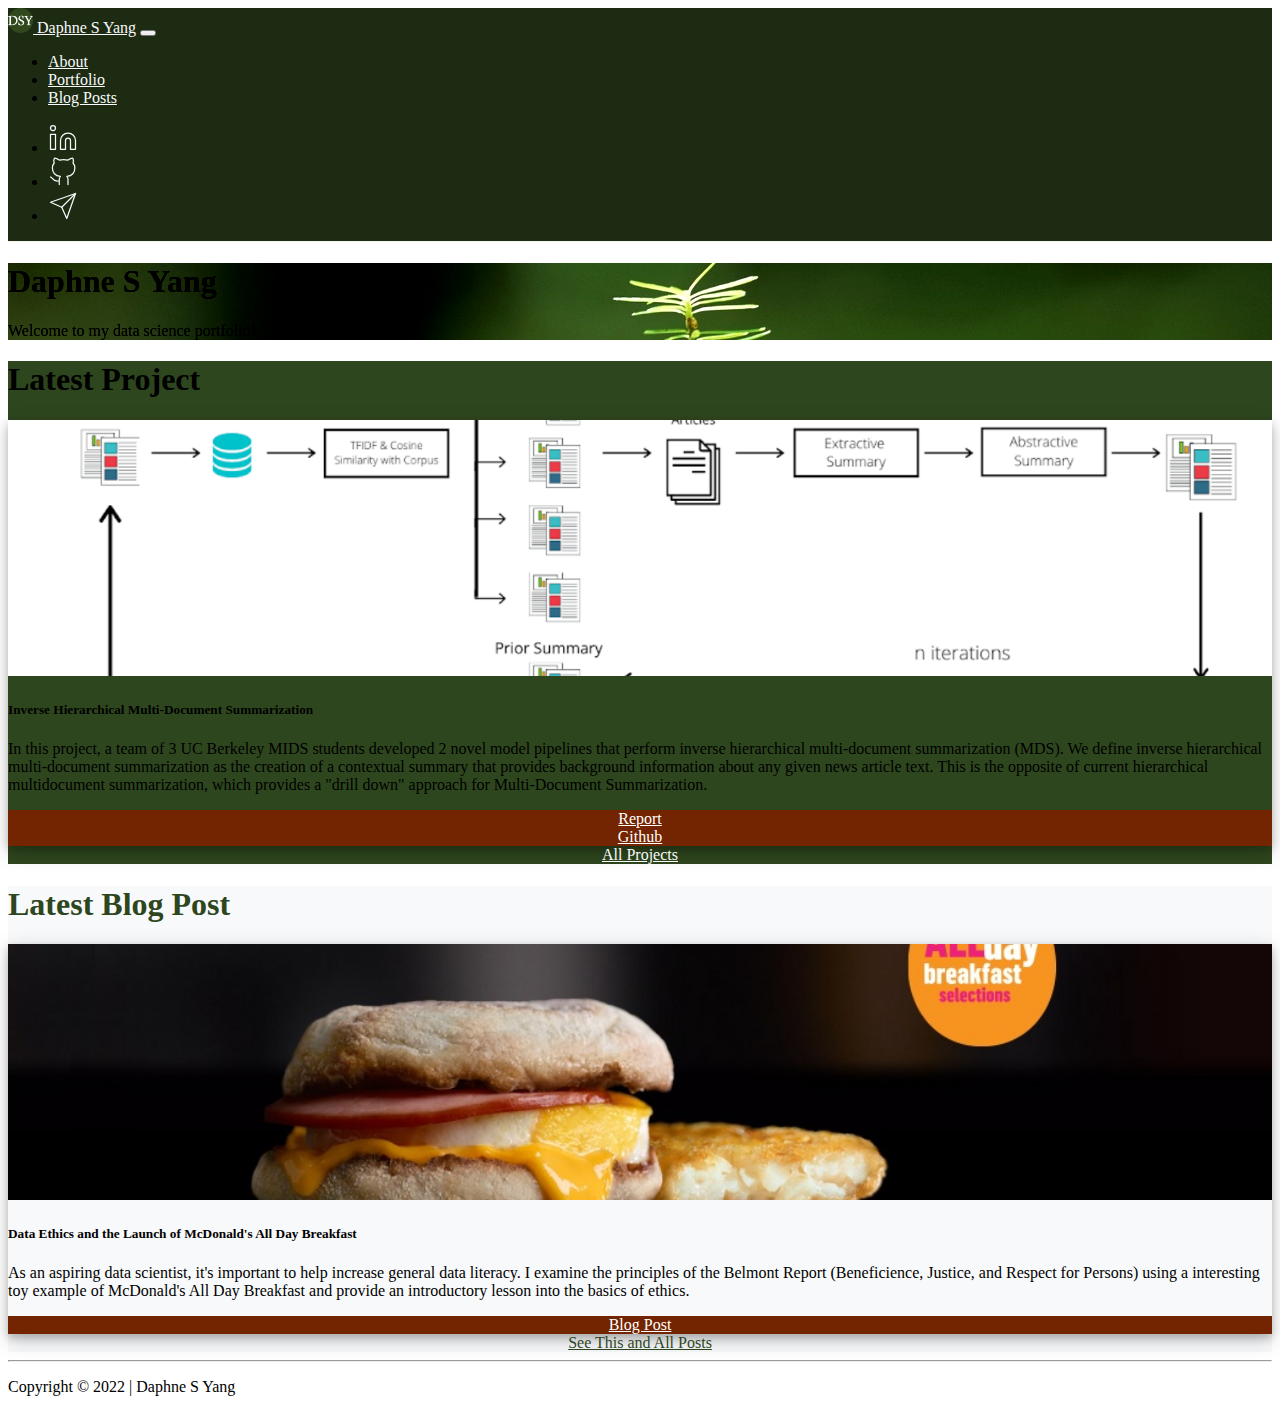
<file: index.html>
<!DOCTYPE html>
<html lang="en">
    <head>
        <!-- Required meta tags -->
        <meta charset="utf-8" />
        <meta name="viewport" content="width=device-width, initial-scale=1" />

        <!-- Bootstrap CSS -->
        <link
            href="https://cdn.jsdelivr.net/npm/bootstrap@5.0.0-beta1/dist/css/bootstrap.min.css"
            rel="stylesheet"
            integrity="sha384-giJF6kkoqNQ00vy+HMDP7azOuL0xtbfIcaT9wjKHr8RbDVddVHyTfAAsrekwKmP1"
            crossorigin="anonymous"
        />
        <!-- 2. Popper, 3. Bootstrap JS -->
        <script
            src="https://cdn.jsdelivr.net/npm/@popperjs/core@2.5.4/dist/umd/popper.min.js"
            integrity="sha384-q2kxQ16AaE6UbzuKqyBE9/u/KzioAlnx2maXQHiDX9d4/zp8Ok3f+M7DPm+Ib6IU"
            crossorigin="anonymous"
        ></script>
        <script
            src="https://cdn.jsdelivr.net/npm/bootstrap@5.0.0-beta1/dist/js/bootstrap.min.js"
            integrity="sha384-pQQkAEnwaBkjpqZ8RU1fF1AKtTcHJwFl3pblpTlHXybJjHpMYo79HY3hIi4NKxyj"
            crossorigin="anonymous"
        ></script>

        <!--Personal stylesheet -->
        <link href="static/styles.css" rel="stylesheet" />
        <title>Daphne S Yang | Data Science Portfolio</title>
        <!--Personal Favicon-->
        <link
            rel="icon"
            type="image/png"
            href="../static/img/initials-green.png"
        />
    </head>

    <body>
        <!-- Website Menu Navbar Start-->
        <div class="container-fluid bg-nav-dark">
            <nav class="navbar sticky-top navbar-expand-md navbar-light">
                <div class="container-fluid">
                    <a class="navbar-brand text-custom-light" href="index.html">
                        <img
                            src="static/img/initials-green.png"
                            height="25"
                            alt="initials logo"
                        />
                        Daphne S Yang</a
                    >
                    <button
                        class="navbar-toggler"
                        type="button"
                        data-bs-toggle="collapse"
                        data-bs-target="#navbarNavAltMarkup"
                        aria-controls="navbarNavAltMarkup"
                        aria-expanded="false"
                        aria-label="Toggle navigation"
                    >
                        <span class="navbar-toggler-icon"></span>
                    </button>
                    <div
                        class="collapse navbar-collapse"
                        id="navbarNavAltMarkup"
                    >
                        <ul class="navbar-nav me-auto mb-2 mb-md-0">
                            <li class="nav-item">
                                <a
                                    class="nav-link hover-1 text-custom-light"
                                    href="about.html"
                                    >About</a
                                >
                            </li>
                            <li class="nav-item">
                                <a
                                    class="nav-link hover-1 text-custom-light"
                                    href="portfolio.html"
                                    >Portfolio</a
                                >
                            </li>
                            <li class="nav-item">
                                <a
                                    class="nav-link hover-1 text-custom-light"
                                    href="blog-posts.html"
                                    >Blog Posts</a
                                >
                            </li>
                        </ul>
                        <!--Socials External Links-->
                        <span class="nav-item">
                            <ul class="navbar-nav me-1 mb-2 mb-md-0">
                                <!--linkedin-->
                                <li class="nav-item">
                                    <a
                                        class="nav-link grow"
                                        href="https://www.linkedin.com/in/daphne-yang/"
                                        target="_blank"
                                    >
                                        <img
                                            src="static/img/linkedin (3).svg"
                                            alt="linkedin"
                                            height="30"
                                        />
                                    </a>
                                </li>
                                <!--github-->
                                <li class="nav-item">
                                    <a
                                        class="nav-link grow"
                                        href="https://github.com/daphne-yang"
                                        target="_blank"
                                    >
                                        <img
                                            src="static/img/github (1).svg"
                                            alt="github"
                                            height="30"
                                        />
                                    </a>
                                </li>
                                <!--mailto-->
                                <li class="nav-item">
                                    <a
                                        class="nav-link grow"
                                        href="mailto:daphne.yang@berkeley.edu"
                                        target="_blank"
                                    >
                                        <img
                                            src="static/img/send.svg"
                                            alt="mailto:"
                                            height="30"
                                        />
                                    </a>
                                </li>
                            </ul>
                        </span>
                        <!--Socials External Links End-->
                    </div>
                </div>
            </nav>
        </div>
        <!-- End Navbar -->

        <!-- Start: Background Landing -->
        <div class="container-fluid p-0">
            <div
                class="position-relative px-3 py-sm-5 text-white"
                style="
                    background: #ffffff url('static/img/light-background-2.jpg')
                        center no-repeat;
                    background-size: cover;
                    filter: contrast(1.2);
                    height: 300;
                "
            >
                <div class="row-cols-md-auto col px-lg-5 py-lg-5 mx-3 my-5">
                    <h1 class="display-3 fw-normal">Daphne S Yang</h1>
                    <p class="lead fw-normal">
                        Welcome to my data science portfolio!
                    </p>
                </div>
            </div>
        </div>
        <!-- End: Background Landing-->

        <!-- Grid for Latest Work -->
        <div class="d-md-flex flex-md-equal w-100 my-md-3 ps-md-3">
            <div class="container-fluid">
                <div class="row">
                    <!-- Latest Projects -->
                    <div class="col grid-dark-bg p-4">
                        <h1 class="text-center text-white my-4">
                            Latest Project
                        </h1>
                        <!-- Latest Project Card -->
                        <div class="card card-shadow">
                            <img
                                src="static/img/inv_mds.png"
                                class="card-img-top img-fluid"
                                alt="screen capture recurrent model pipeline"
                            />
                            <div class="card-body">
                                <h5 class="card-title">
                                    Inverse Hierarchical Multi-Document
                                    Summarization
                                </h5>
                                <p class="card-text">
                                    In this project, a team of 3 UC Berkeley
                                    MIDS students developed 2 novel model
                                    pipelines that perform inverse hierarchical
                                    multi-document summarization (MDS). We
                                    define inverse hierarchical multi-document
                                    summarization as the creation of a
                                    contextual summary that provides background
                                    information about any given news article
                                    text. This is the opposite of current
                                    hierarchical multidocument summarization,
                                    which provides a "drill down" approach for
                                    Multi-Document Summarization.
                                </p>

                                <!-- <a
                                    href="https://github.com/daphne-yang/portfolio_website"
                                    class="btn btn-fill-custom-wasabi-inverse center"
                                    target="_blank"
                                    >Code</a
                                > -->
                                <a
                                    href="static/reports/Inverse_Hierarchical_MutiDocument_Summarization.pdf"
                                    class="
                                        btn btn-fill-custom-wasabi-inverse
                                        center
                                    "
                                    >Report</a
                                >
                                <a
                                    href="https://github.com/brandonscolieri/Inverse-Hierarchical-Multi-Document-Summarization"
                                    class="
                                        btn btn-fill-custom-wasabi-inverse
                                        center
                                    "
                                    >Github</a
                                >
                            </div>
                        </div>
                        <div class="container-fluid center my-4">
                            <a
                                class="btn btn-outline-custom-light"
                                href="portfolio.html"
                                >All Projects</a
                            >
                        </div>
                    </div>
                    <!-- Latest Blog Posts -->
                    <div class="col grid-light-bg p-4">
                        <h1 class="text-center text-custom-dark my-4">
                            Latest Blog Post
                        </h1>
                        <!-- Latest Project Card -->
                        <div class="card card-shadow">
                            <img
                                src="static/img/all-day-breakfast.jpg"
                                class="card-img-top"
                                alt="McDonald's All Day Breakfast"
                            />
                            <div class="card-body">
                                <h5 class="card-title">
                                    Data Ethics and the Launch of McDonald's All
                                    Day Breakfast
                                </h5>
                                <p class="card-text">
                                    As an aspiring data scientist, it's
                                    important to help increase general data
                                    literacy. I examine the principles of the
                                    Belmont Report (Beneficience, Justice, and
                                    Respect for Persons) using a interesting toy
                                    example of McDonald's All Day Breakfast and
                                    provide an introductory lesson into the
                                    basics of ethics.
                                </p>
                                <a
                                    href="https://blogs.ischool.berkeley.edu/w231/2021/05/31/data-ethics-in-launching-mcdonalds-all-day-breakfast/"
                                    class="
                                        btn btn-fill-custom-wasabi-inverse
                                        center
                                    "
                                    target="_blank"
                                    >Blog Post</a
                                >
                            </div>
                        </div>
                        <div class="container-fluid center">
                            <a
                                class="btn btn-outline-custom-dark my-4"
                                href="blog-posts.html"
                                >See This and All Posts</a
                            >
                        </div>
                    </div>
                </div>
            </div>
        </div>

        <!-- End Grid -->
        <hr />
        <footer class="small text-center text-muted">
            <p class="copyright">Copyright &copy; 2022 | Daphne S Yang</p>
        </footer>
    </body>
</html>
</file>
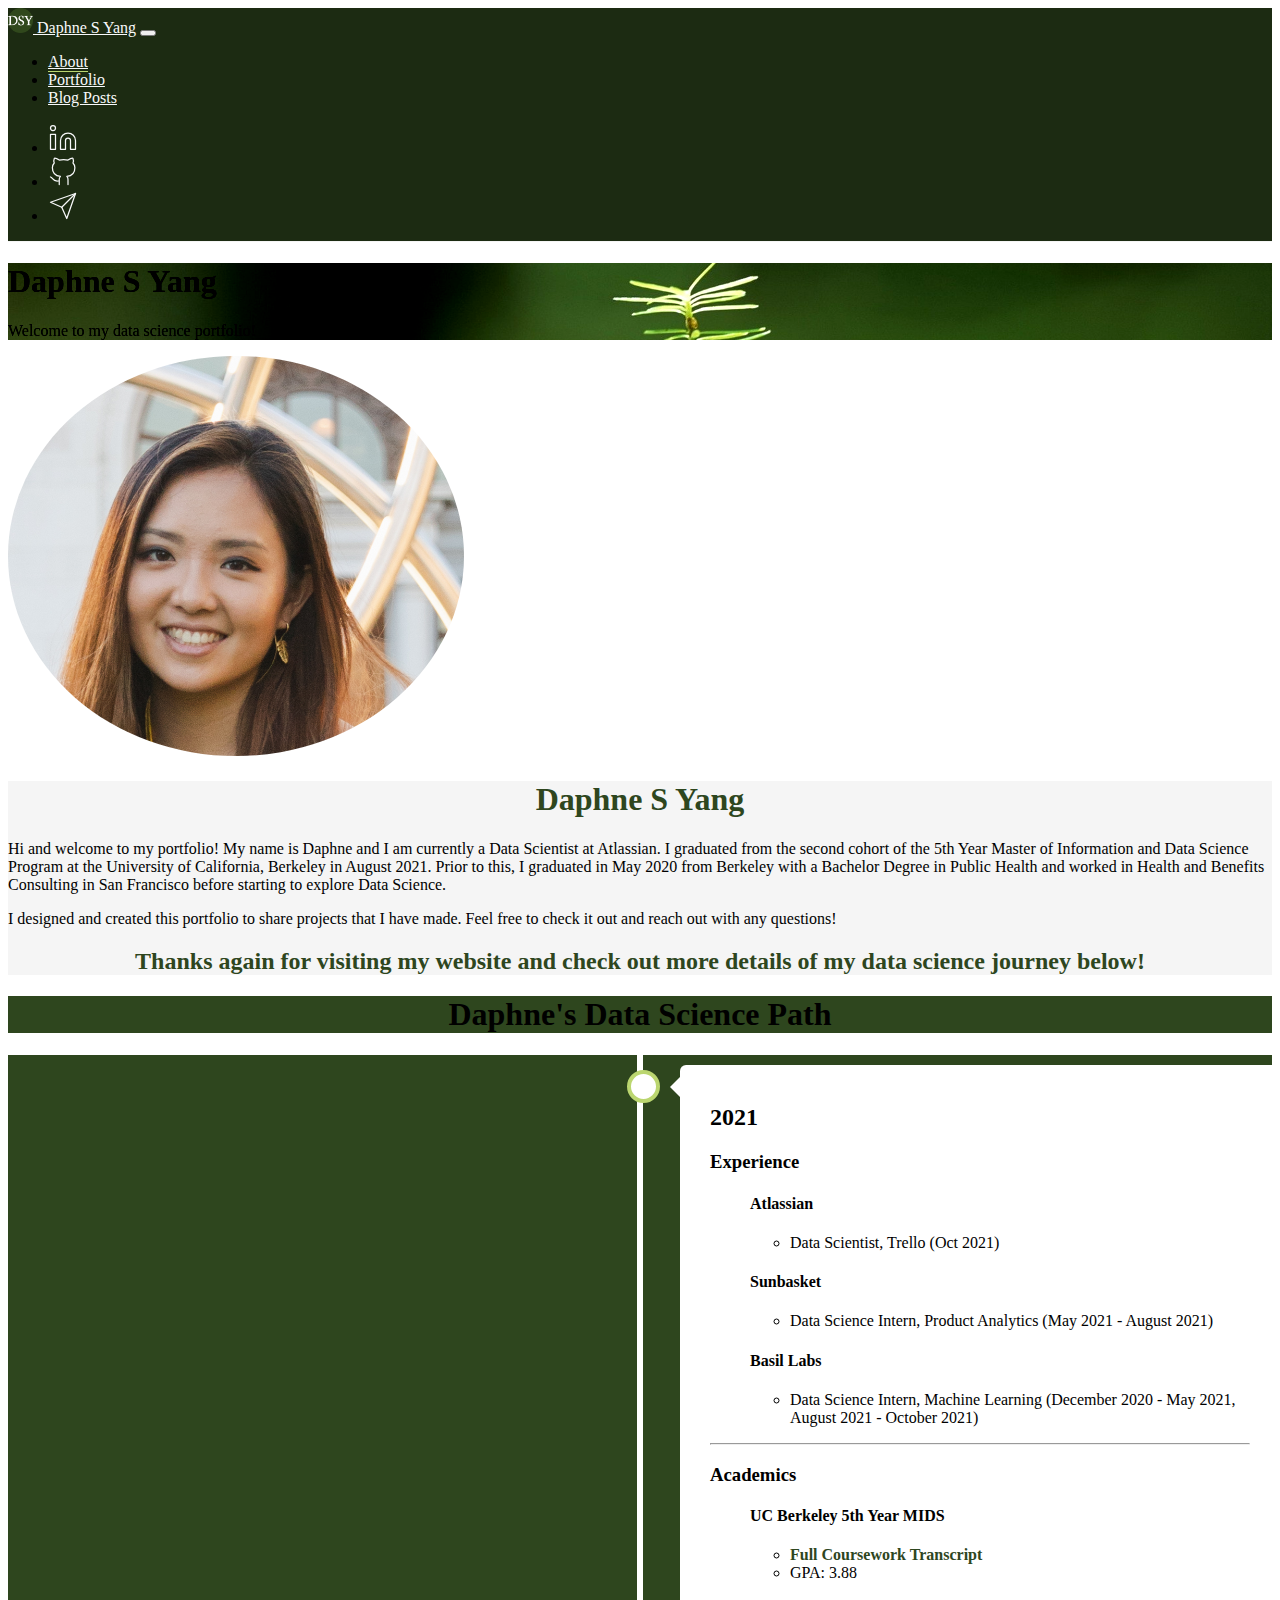
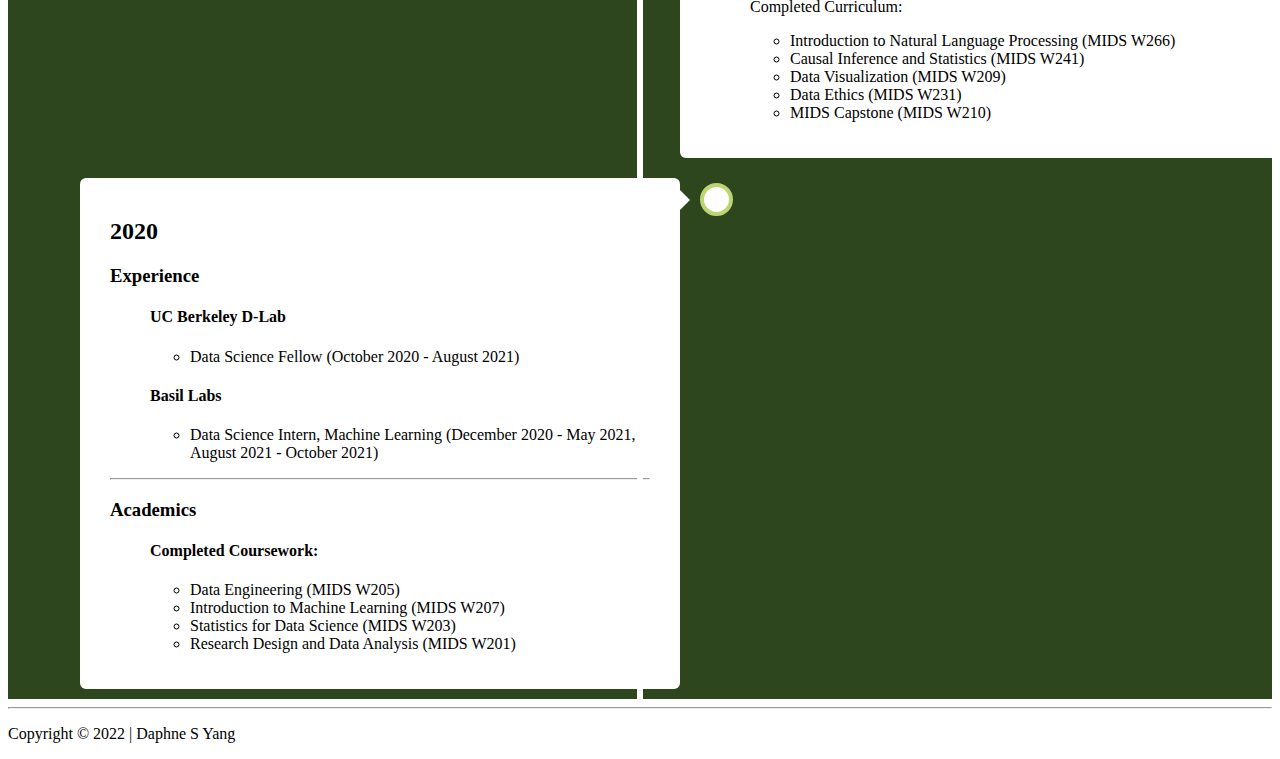
<file: about.html>
<!DOCTYPE html>
<html lang="en">
    <head>
        <!-- Required meta tags -->
        <meta charset="utf-8" />
        <meta name="viewport" content="width=device-width, initial-scale=1" />

        <!-- Bootstrap CSS -->
        <link
            href="https://cdn.jsdelivr.net/npm/bootstrap@5.0.0-beta1/dist/css/bootstrap.min.css"
            rel="stylesheet"
            integrity="sha384-giJF6kkoqNQ00vy+HMDP7azOuL0xtbfIcaT9wjKHr8RbDVddVHyTfAAsrekwKmP1"
            crossorigin="anonymous"
        />
        <!-- 2. Popper, 3. Bootstrap JS -->
        <script
            src="https://cdn.jsdelivr.net/npm/@popperjs/core@2.5.4/dist/umd/popper.min.js"
            integrity="sha384-q2kxQ16AaE6UbzuKqyBE9/u/KzioAlnx2maXQHiDX9d4/zp8Ok3f+M7DPm+Ib6IU"
            crossorigin="anonymous"
        ></script>
        <script
            src="https://cdn.jsdelivr.net/npm/bootstrap@5.0.0-beta1/dist/js/bootstrap.min.js"
            integrity="sha384-pQQkAEnwaBkjpqZ8RU1fF1AKtTcHJwFl3pblpTlHXybJjHpMYo79HY3hIi4NKxyj"
            crossorigin="anonymous"
        ></script>

        <!--Personal stylesheet -->
        <link href="static/styles.css" rel="stylesheet" />
        <title>Daphne S Yang | Data Science Portfolio</title>
        <!--Personal Favicon-->
        <link
            rel="icon"
            type="image/png"
            href="static/img/initials-green.png"
        />
    </head>

    <body>
        <!-- Website Menu Navbar Start-->
        <div class="container-fluid bg-nav-dark">
            <nav class="navbar sticky-top navbar-expand-md navbar-light">
                <div class="container-fluid">
                    <a class="navbar-brand text-custom-light" href="index.html">
                        <img
                            src="static/img/initials-green.png"
                            height="25"
                            alt="initials logo"
                        />
                        Daphne S Yang</a
                    >
                    <button
                        class="navbar-toggler"
                        type="button"
                        data-bs-toggle="collapse"
                        data-bs-target="#navbarNavAltMarkup"
                        aria-controls="navbarNavAltMarkup"
                        aria-expanded="false"
                        aria-label="Toggle navigation"
                    >
                        <span class="navbar-toggler-icon"></span>
                    </button>
                    <div
                        class="collapse navbar-collapse"
                        id="navbarNavAltMarkup"
                    >
                        <ul class="navbar-nav me-auto mb-2 mb-md-0">
                            <li class="nav-item">
                                <a
                                    class="
                                        nav-link
                                        text-custom-light
                                        nav-active
                                    "
                                    href="about.html"
                                    >About</a
                                >
                            </li>
                            <li class="nav-item">
                                <a
                                    class="nav-link hover-1 text-custom-light"
                                    href="portfolio.html"
                                    >Portfolio</a
                                >
                            </li>
                            <li class="nav-item">
                                <a
                                    class="nav-link hover-1 text-custom-light"
                                    href="blog-posts.html"
                                    >Blog Posts</a
                                >
                            </li>
                        </ul>
                        <!--Socials External Links-->
                        <span class="nav-item">
                            <ul class="navbar-nav me-1 mb-2 mb-md-0">
                                <!--linkedin-->
                                <li class="nav-item">
                                    <a
                                        class="nav-link grow"
                                        href="https://www.linkedin.com/in/daphne-yang/"
                                        target="_blank"
                                    >
                                        <img
                                            src="static/img/linkedin (3).svg"
                                            alt="linkedin"
                                            height="30"
                                        />
                                    </a>
                                </li>
                                <!--github-->
                                <li class="nav-item">
                                    <a
                                        class="nav-link grow"
                                        href="https://github.com/daphne-yang"
                                        target="_blank"
                                    >
                                        <img
                                            src="static/img/github (1).svg"
                                            alt="github"
                                            height="30"
                                        />
                                    </a>
                                </li>
                                <!--mailto-->
                                <li class="nav-item">
                                    <a
                                        class="nav-link grow"
                                        href="mailto:daphne.yang@berkeley.edu"
                                        target="_blank"
                                    >
                                        <img
                                            src="static/img/send.svg"
                                            alt="mailto:"
                                            height="30"
                                        />
                                    </a>
                                </li>
                            </ul>
                        </span>
                        <!--Socials External Links End-->
                    </div>
                </div>
            </nav>
        </div>
        <!-- End Navbar -->

        <!-- Background Image Landing -->
        <div class="container-fluid p-0">
            <div
                class="position-relative px-3 py-sm-5 text-white"
                style="
                    background: #ffffff url('static/img/light-background-2.jpg')
                        center no-repeat;
                    background-size: cover;
                    filter: contrast(1.2);
                    height: 300;
                "
            >
                <div class="row-cols-md-auto col px-lg-5 py-lg-5 mx-3 my-5">
                    <h1 class="display-3 fw-normal">Daphne S Yang</h1>
                    <p class="lead fw-normal">
                        Welcome to my data science portfolio!
                    </p>
                </div>
            </div>
        </div>
        <!-- End: Background Image Landing-->

        <!-- About Me -->
        <div class="container-fluid">
            <div class="d-md-flex flex-md-equal w-100 my-md-5 ps-md-3">
                <div class="container-fluid">
                    <!-- end start tag formatting; grid below -->
                    <div class="row row-cols-2">
                        <!-- First Row -->
                        <div class="col-5 my-auto mx-auto">
                            <img
                                src="static/img/IMG_5134.JPG"
                                alt="photo of daphne"
                                style="border-radius: 50%; max-height: 400px"
                                class="img-fluid img-thumbnail d-block mx-auto"
                            />
                        </div>
                        <div class="col-6 p-2 grid-light-grey-bg">
                            <div class="row row-cols-1 m-3">
                                <h1
                                    class="
                                        center
                                        display-5
                                        fw-bold
                                        text-custom-dark
                                    "
                                >
                                    Daphne S Yang
                                </h1>
                                <p class="lead fw-normal mt-5">
                                    Hi and welcome to my portfolio! My name is
                                    Daphne and I am currently a Data Scientist
                                    at Atlassian. I graduated from the second
                                    cohort of the 5th Year Master of Information
                                    and Data Science Program at the University
                                    of California, Berkeley in August 2021.
                                    Prior to this, I graduated in May 2020 from
                                    Berkeley with a Bachelor Degree in Public
                                    Health and worked in Health and Benefits
                                    Consulting in San Francisco before starting
                                    to explore Data Science.
                                </p>
                                <p class="lead fw-normal">
                                    I designed and created this portfolio to
                                    share projects that I have made. Feel free
                                    to check it out and reach out with any
                                    questions!
                                </p>
                                <h2
                                    class="
                                        mt-5
                                        text-custom-dark text-align-center
                                    "
                                >
                                    Thanks again for visiting my website and
                                    check out more details of my data science
                                    journey below!
                                </h2>
                            </div>
                        </div>
                    </div>
                </div>
            </div>
        </div>

        <!-- Data Science Journey Timeline-->
        <div class="container-fluid grid-dark-bg">
            <h1 class="display-5 text-white py-3 center fw-bold">
                Daphne's Data Science Path
            </h1>
        </div>

        <div class="container-fluid grid-dark-bg">
            <div class="timeline">
                <!-- <div class="container-custom left">
                    <div class="content">
                        <h2 class="fw-bold">2022</h2>
                    </div>
                </div> -->

                <div class="container-custom right">
                    <div class="content">
                        <h2 class="fw-bold">2021</h2>

                        <h3>Experience</h3>
                        <ul>
                            <h4 class="m-1">Atlassian</h4>
                            <ul>
                                <li>Data Scientist, Trello (Oct 2021)</li>
                            </ul>
                            <h4 class="m-1">Sunbasket</h4>
                            <ul>
                                <li>
                                    Data Science Intern, Product Analytics (May
                                    2021 - August 2021)
                                </li>
                            </ul>
                            <h4 class="m-1">Basil Labs</h4>
                            <ul>
                                <li>
                                    Data Science Intern, Machine Learning
                                    (December 2020 - May 2021, August 2021 -
                                    October 2021)
                                </li>
                            </ul>
                        </ul>
                        <hr />
                        <h3>Academics</h3>
                        <ul>
                            <h4>UC Berkeley 5th Year MIDS</h4>
                            <ul>
                                <li>
                                    <a
                                        class="timeline-link"
                                        href="static/reports/daphne_MIDS_grad_transcript.pdf"
                                        >Full Coursework Transcript</a
                                    >
                                </li>
                                <li>GPA: 3.88</li>
                            </ul>
                        </ul>
                        <ul>
                            <p class="m-1 fw-bold">Completed Curriculum:</p>
                            <ul>
                                <li>
                                    Introduction to Natural Language Processing
                                    (MIDS W266)
                                </li>
                                <li>
                                    Causal Inference and Statistics (MIDS W241)
                                </li>
                                <li>Data Visualization (MIDS W209)</li>
                                <li>Data Ethics (MIDS W231)</li>
                                <li>MIDS Capstone (MIDS W210)</li>
                            </ul>
                        </ul>
                    </div>
                </div>
                <div class="container-custom left">
                    <div class="content">
                        <h2 class="fw-bold">2020</h2>
                        <h3>Experience</h3>
                        <ul>
                            <h4>UC Berkeley D-Lab</h4>
                            <ul>
                                <li>
                                    Data Science Fellow (October 2020 - August
                                    2021)
                                </li>
                            </ul>
                            <h4>Basil Labs</h4>
                            <ul>
                                <li>
                                    Data Science Intern, Machine Learning
                                    (December 2020 - May 2021, August 2021 -
                                    October 2021)
                                </li>
                            </ul>
                        </ul>
                        <hr />
                        <h3>Academics</h3>
                        <ul>
                            <h4>Completed Coursework:</h4>
                            <ul>
                                <li>Data Engineering (MIDS W205)</li>
                                <li>
                                    Introduction to Machine Learning (MIDS W207)
                                </li>
                                <li>Statistics for Data Science (MIDS W203)</li>
                                <li>
                                    Research Design and Data Analysis (MIDS
                                    W201)
                                </li>
                            </ul>
                        </ul>
                    </div>
                </div>
            </div>
        </div>

        <!-- Footer -->
        <hr />
        <footer class="small text-center text-muted">
            <p class="copyright">Copyright &copy; 2022 | Daphne S Yang</p>
        </footer>
    </body>
</html>
</file>
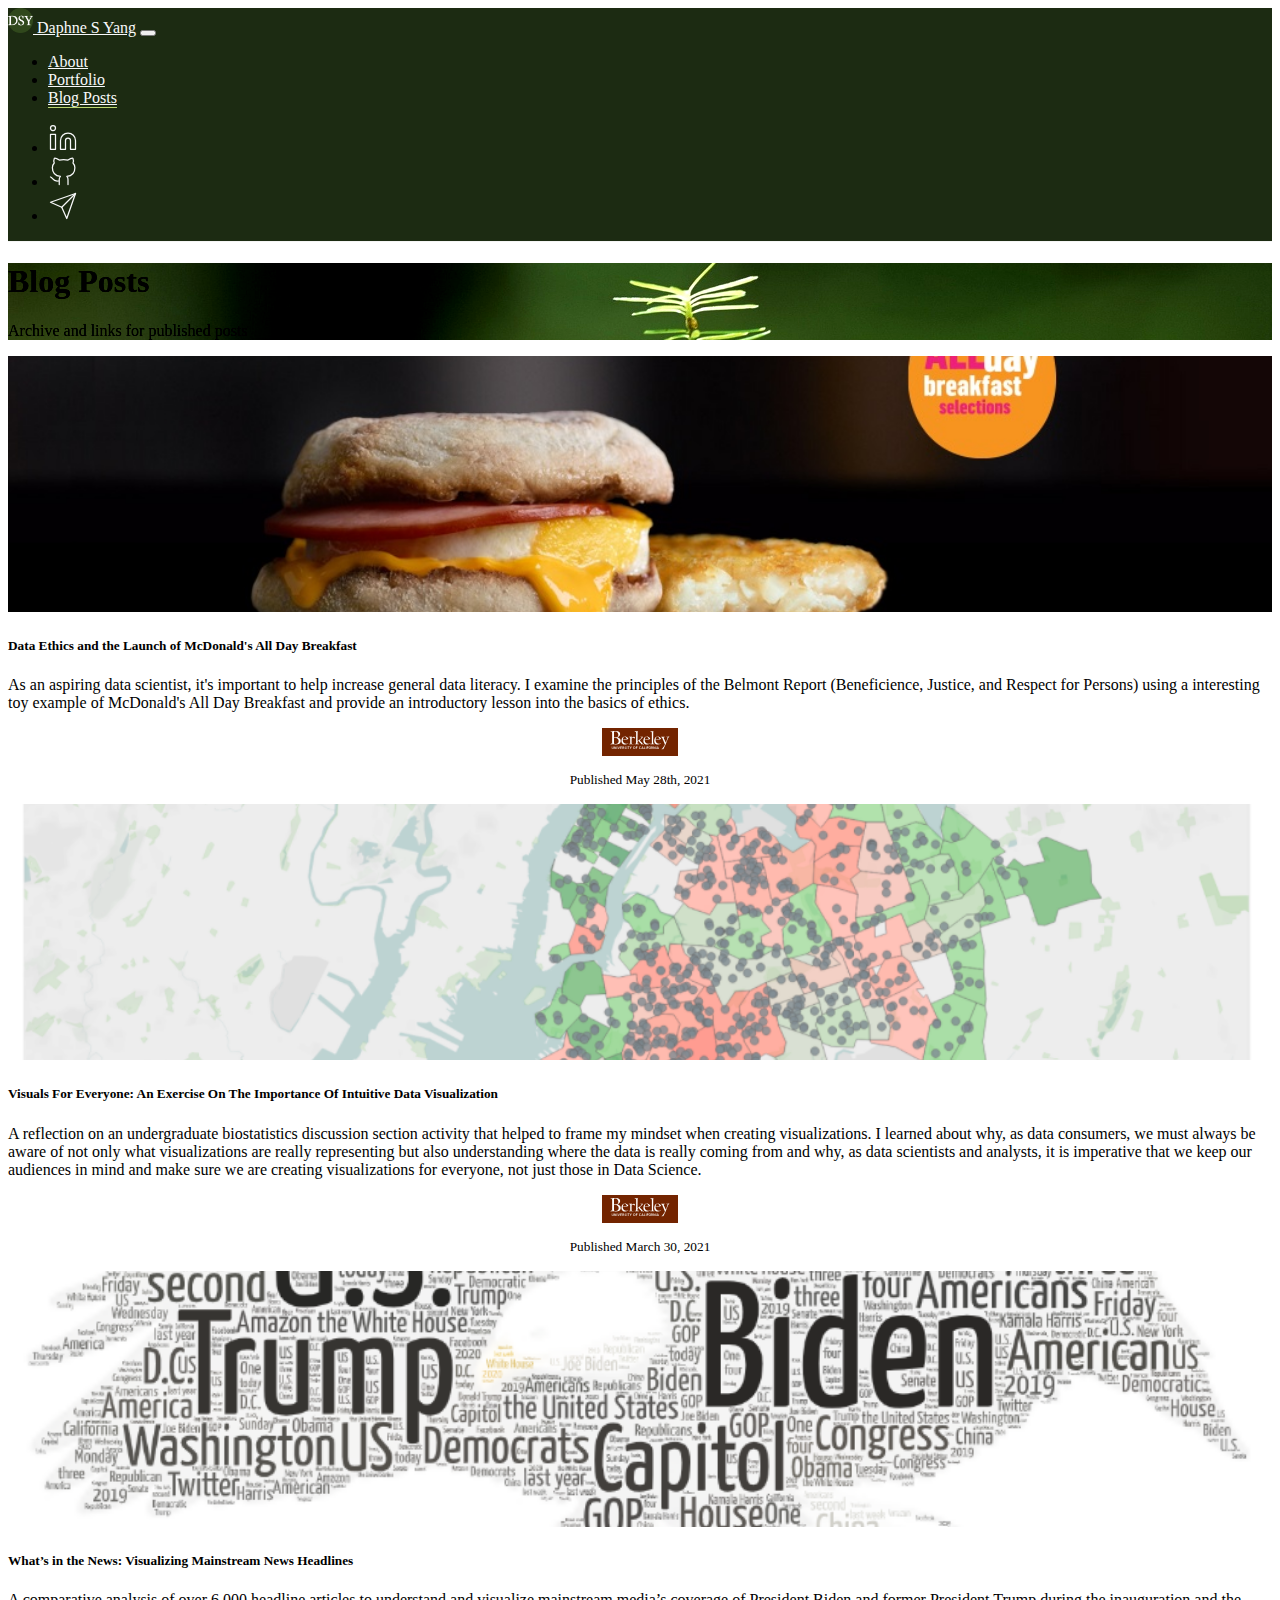
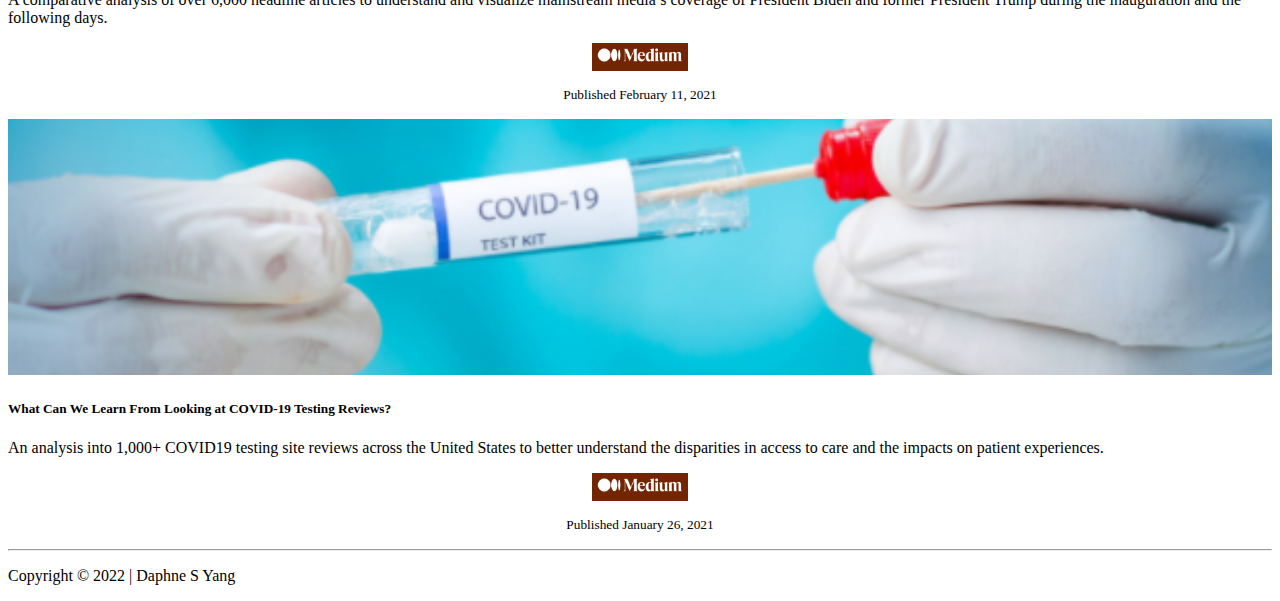
<file: blog-posts.html>
<!DOCTYPE html>
<html>
  <head>
    <!-- Required meta tags -->
    <meta charset="utf-8" />
    <meta name="viewport" content="width=device-width, initial-scale=1" />
    <!-- Bootstrap CSS -->
    <link
      href="https://cdn.jsdelivr.net/npm/bootstrap@5.0.0-beta1/dist/css/bootstrap.min.css"
      rel="stylesheet"
      integrity="sha384-giJF6kkoqNQ00vy+HMDP7azOuL0xtbfIcaT9wjKHr8RbDVddVHyTfAAsrekwKmP1"
      crossorigin="anonymous"
    />
    <!-- 2. Popper, 3. Bootstrap JS -->
    <script
      src="https://cdn.jsdelivr.net/npm/@popperjs/core@2.5.4/dist/umd/popper.min.js"
      integrity="sha384-q2kxQ16AaE6UbzuKqyBE9/u/KzioAlnx2maXQHiDX9d4/zp8Ok3f+M7DPm+Ib6IU"
      crossorigin="anonymous"
    ></script>
    <script
      src="https://cdn.jsdelivr.net/npm/bootstrap@5.0.0-beta1/dist/js/bootstrap.min.js"
      integrity="sha384-pQQkAEnwaBkjpqZ8RU1fF1AKtTcHJwFl3pblpTlHXybJjHpMYo79HY3hIi4NKxyj"
      crossorigin="anonymous"
    ></script>
    <!--Personal stylesheet -->
    <link href="static/styles.css" rel="stylesheet" />
    <title>Daphne S Yang | Data Science Portfolio</title>
    <!--Personal Favicon-->
    <link rel="icon" type="image/png" href="static/img/initials-green.png" />
  </head>

  <body>
    <!-- Website Menu Navbar Start-->
    <div class="container-fluid bg-nav-dark">
        <nav class="navbar sticky-top navbar-expand-md navbar-light">
            <div class="container-fluid">
                <a class="navbar-brand text-custom-light" href="index.html">
                    <img
                        src="static/img/initials-green.png"
                        height="25"
                        alt="initials logo"
                    />
                    Daphne S Yang</a
                >
                <button
                    class="navbar-toggler"
                    type="button"
                    data-bs-toggle="collapse"
                    data-bs-target="#navbarNavAltMarkup"
                    aria-controls="navbarNavAltMarkup"
                    aria-expanded="false"
                    aria-label="Toggle navigation"
                >
                    <span class="navbar-toggler-icon"></span>
                </button>
                <div
                    class="collapse navbar-collapse"
                    id="navbarNavAltMarkup"
                >
                    <ul class="navbar-nav me-auto mb-2 mb-md-0">
                        <li class="nav-item">
                            <a
                                class="nav-link hover-1 text-custom-light"
                                href="about.html"
                                >About</a
                            >
                        </li>
                        <li class="nav-item">
                            <a
                                class="nav-link hover-1 text-custom-light"
                                href="portfolio.html"
                                >Portfolio</a
                            >
                        </li>
                        <li class="nav-item">
                            <a
                                class="nav-link text-custom-light nav-active"
                                href="blog-posts.html"
                                >Blog Posts</a
                            >
                        </li>
                    </ul>
                    <!--Socials External Links-->
                    <span class="nav-item">
                        <ul class="navbar-nav me-1 mb-2 mb-md-0">
                            <!--linkedin-->
                            <li class="nav-item">
                                <a
                                    class="nav-link grow"
                                    href="https://www.linkedin.com/in/daphne-yang/"
                                    target="_blank"
                                >
                                    <img
                                        src="static/img/linkedin (3).svg"
                                        alt="linkedin"
                                        height="30"
                                    />
                                </a>
                            </li>
                            <!--github-->
                            <li class="nav-item">
                                <a
                                    class="nav-link grow"
                                    href="https://github.com/daphne-yang"
                                    target="_blank"
                                >
                                    <img
                                        src="static/img/github (1).svg"
                                        alt="github"
                                        height="30"
                                    />
                                </a>
                            </li>
                            <!--mailto-->
                            <li class="nav-item">
                                <a
                                    class="nav-link grow"
                                    href="mailto:daphne.yang@berkeley.edu"
                                    target="_blank"
                                >
                                    <img
                                        src="static/img/send.svg"
                                        alt="mailto:"
                                        height="30"
                                    />
                                </a>
                            </li>
                        </ul>
                    </span>
                    <!--Socials External Links End-->
                </div>
            </div>
        </nav>
    </div>
    <!-- End Navbar -->

    <!-- Background Image Landing -->
    <div class="container-fluid p-0">
      <div
        class="position-relative px-3 py-sm-5 text-white"
        style="
          background: #ffffff url('static/img/light-background-2.jpg') center
            no-repeat;
          background-size: cover;
          filter: contrast(1.2);
          height: 300;
        "
      >
        <div class="row-cols-md-auto col px-lg-5 py-lg-5 mx-3 my-5">
          <h1 class="display-3 fw-normal">Blog Posts</h1>
          <p class="lead fw-normal">Archive and links for published posts</p>
        </div>
      </div>
    </div>
    <!-- End: Background Image Landing-->
    <!-- Latest Publications Header -->

    <div class="container-fluid grid-dark-bg w-100 my-md-3 ps-md-3">
      <!-- <h1 class="display-4 text-white py-3 center fw-normal">
        Latest Posts and Publications
      </h1> -->
    </div>
    <!-- Layout for Posts, latest to newest -->

    <!-- Berkeley ISchool - Data Ethics and McDonald's -->
    <div class="container">
      <div class="card mb-3">
        <img class="card-img-top" src="static/img/all-day-breakfast.jpg" alt="McDonald's All Day Breakfast" />
        <div class="card-body">
          <h5 class="card-title">Data Ethics and the Launch of McDonald's All Day Breakfast</h5>
          
          <p class="card-text">
            As an aspiring data scientist, it's important to help increase general data literacy. I examine the principles of the Belmont Report (Beneficience, Justice, and Respect for Persons) using a interesting toy example of McDonald's All Day Breakfast and provide an introductory lesson into the basics of ethics.
          </p>

          <div class="card-body center p-2">
            <!--<a href="#" class="btn btn-fill-custom-wasabi-inverse mx-2">Report</a>-->
            <a
              href="https://blogs.ischool.berkeley.edu/w231/2021/05/31/data-ethics-in-launching-mcdonalds-all-day-breakfast/"
              class="btn btn-fill-custom-dark-inverse-grey mx-2"
              ><img src="static/img/Berkeley_Logo_White.svg" style="height: 1.5em; max-width: 100%;"/></a
            >
          </div>
          <p class="card-text">
            <small class="text-muted center">Published May 28th, 2021</small>
          </p>
        </div>
      </div>
    </div>  
    <!-- NYC Poop Analysis - DLAB Blog Post -->
    <div class="container">
      <div class="card mb-3">
        <img class="card-img-top" src="static/img/nyc_dog_poop_map_visuals_for_everyone.png" alt="NYC Map Activity - Visuals For Everyone" />
        <div class="card-body">
          <h5 class="card-title">Visuals For Everyone: An Exercise On The
            Importance Of Intuitive Data Visualization</h5>
          
          <p class="card-text">
            A reflection on an undergraduate
            biostatistics discussion section activity
            that helped to frame my mindset when
            creating visualizations. I learned about
            why, as data consumers, we must always be
            aware of not only what visualizations are
            really representing but also understanding
            where the data is really coming from and
            why, as data scientists and analysts, it is
            imperative that we keep our audiences in
            mind and make sure we are creating
            visualizations for everyone, not just those
            in Data Science.
          </p>

          <div class="card-body center p-2">
            <!--<a href="#" class="btn btn-fill-custom-wasabi-inverse mx-2">Report</a>-->
            <a
              href="https://dlab.berkeley.edu/blog/visuals-everyone-exercise-importance-intuitive-data-visualization"
              class="btn btn-fill-custom-dark-inverse-grey mx-2"
              ><img src="static/img/Berkeley_Logo_White.svg" style="height: 1.5em; max-width: 100%;"/></a
            >
          </div>
          <p class="card-text">
            <small class="text-muted center">Published March 30, 2021</small>
          </p>
        </div>
      </div>
      <div class="card mb-3">
        <img class="card-img-top" src="static/img/word_eagle.png" alt="Word Cloud Eagle" />
        <div class="card-body">
          <h5 class="card-title">What’s in the News: Visualizing Mainstream News Headlines</h5>
          
          <p class="card-text">
            A comparative analysis of over 6,000 headline articles to understand and visualize mainstream media’s coverage of President Biden and former President Trump during the inauguration and the following days.
          </p>

          <div class="card-body center p-2">
            <!--<a href="#" class="btn btn-fill-custom-wasabi-inverse mx-2">Report</a>-->
            <a
              href="https://medium.com/basil-labs/whats-in-the-news-visualizing-mainstream-news-headlines-9a0475db5111"
              class="btn btn-fill-custom-dark-inverse-grey mx-2"
              ><img src="static/img/Medium-Logo-White-2.png" style="height: 1.5em;"/></a
            >
          </div>
          <p class="card-text">
            <small class="text-muted center">Published February 11, 2021</small>
          </p>
        </div>
      </div>
      <div class="card mb-3">
        <img class="card-img-top" src="static/img/covid-testing.png" alt="image ofcovid testing swab" />
        <div class="card-body">
          <h5 class="card-title">What Can We Learn From Looking at COVID-19 Testing Reviews?</h5>
          
          <p class="card-text">
            An analysis into 1,000+ COVID19 testing site reviews across the
            United States to better understand the disparities in access to
            care and the impacts on patient experiences.
          </p>

          <div class="card-body center p-2">
            <!--<a href="#" class="btn btn-fill-custom-wasabi-inverse mx-2">Report</a>-->
            <a
              href="https://medium.com/basil-labs/what-can-we-learn-from-looking-at-covid-19-testing-reviews-d35553019ec3"
              class="btn btn-fill-custom-dark-inverse-grey mx-2"
              ><img src="static/img/Medium-Logo-White-2.png" style="height: 1.5em;"/></a
            >
          </div>
          <p class="card-text">
            <small class="text-muted center">Published January 26, 2021</small>
          </p>
        </div>
      </div>
    </div>
          <!-- End Tag for First Row -->
          <!-- End Tags for Formatting Below -->
        </div>
      </div>
    </div>
    <!-- End Grid -->
    <hr />
    <footer class="small text-center text-muted">
      <p class="copyright">Copyright &copy; 2022 | Daphne S Yang</p>
    </footer>
  </body>
</html>

<!-- Blank Template For Blog Post Cards -->
<!-- <div class="card mb-3">
  <img class="card-img-top" src="static/img/word_eagle.png" alt="Word Cloud Eagle" />
  <div class="card-body">
    <h5 class="card-title">  Title  </h5>
    
    <p class="card-text">
      Description
    </p>

    <div class="card-body center p-2">
      <a href="#" class="btn btn-fill-custom-wasabi-inverse mx-2">Report</a>
      <a
        href="url link"
        class="btn btn-fill-custom-wasabi-inverse mx-2"
        >Mode of Publication</a
      >
    </div>
    <p class="card-text">
      <small class="text-muted center">Published February 11, 2021</small>
    </p>
  </div>
</div> -->
</file>
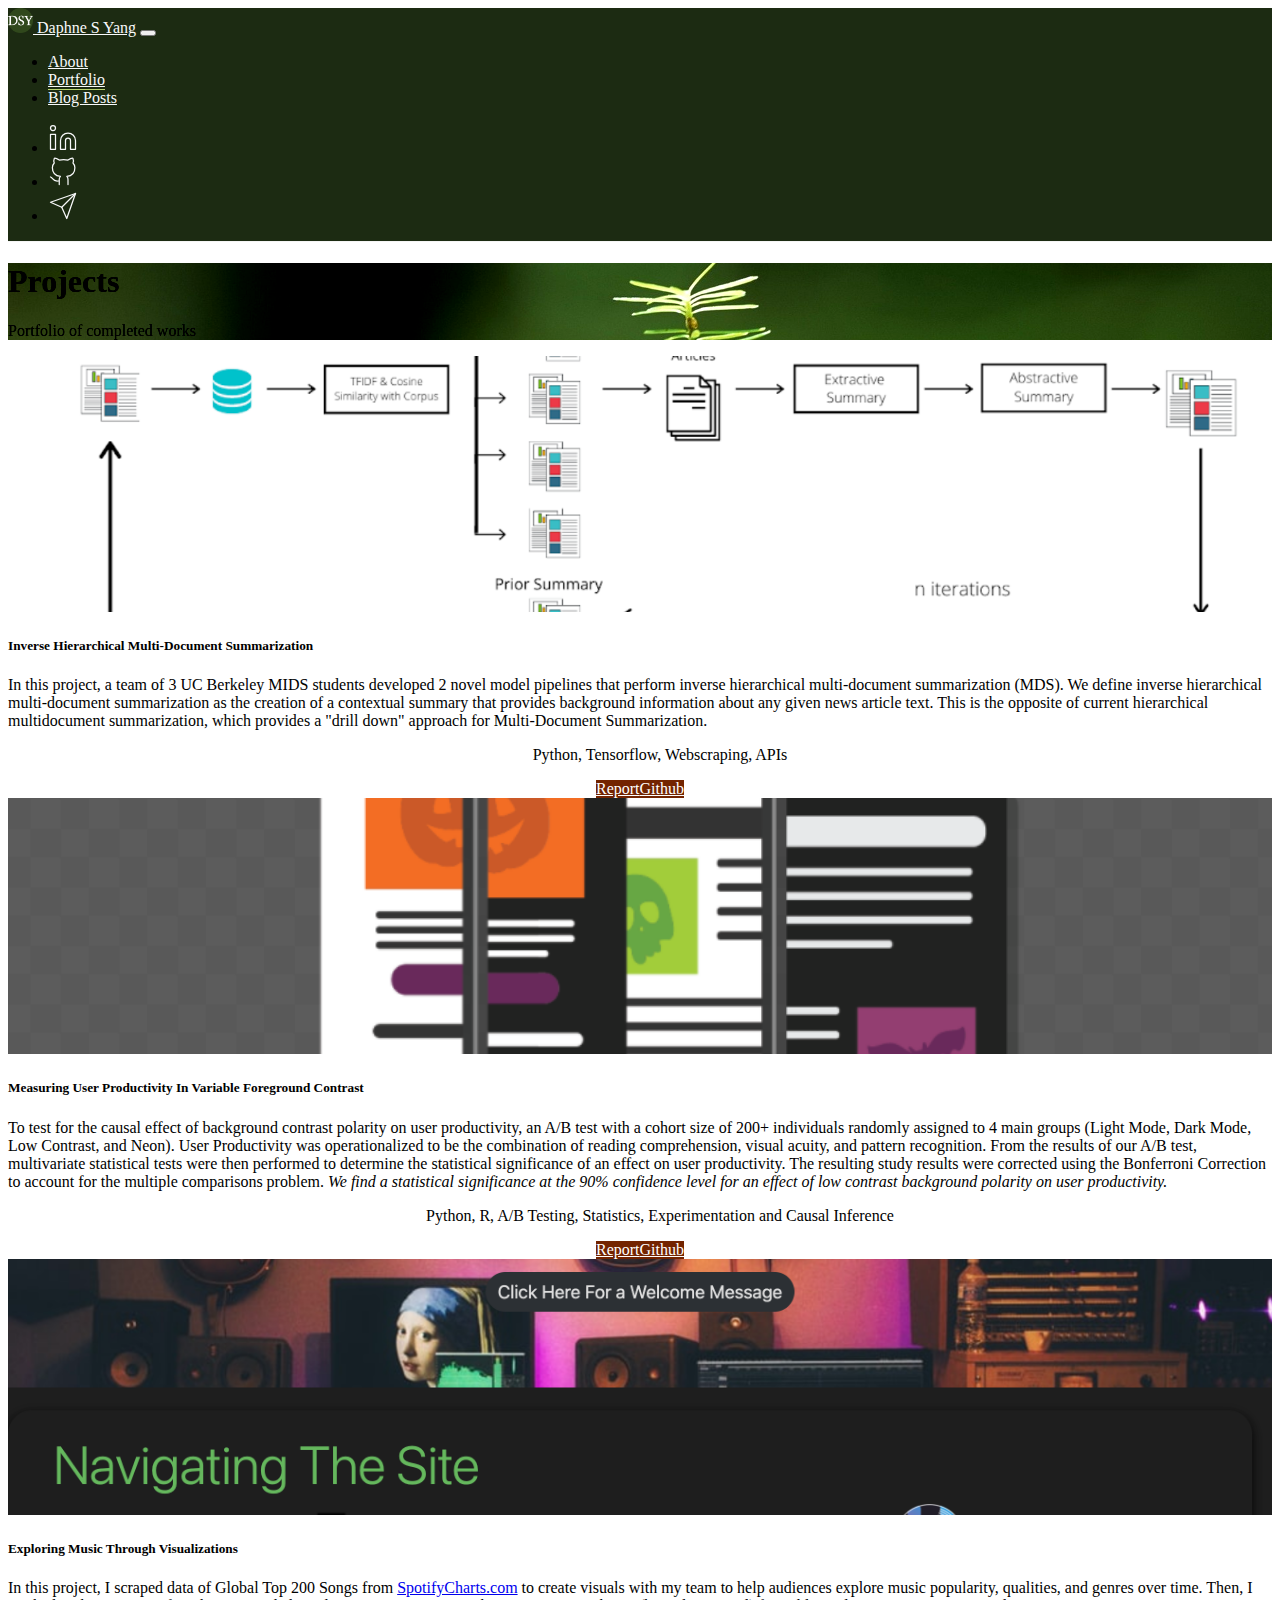
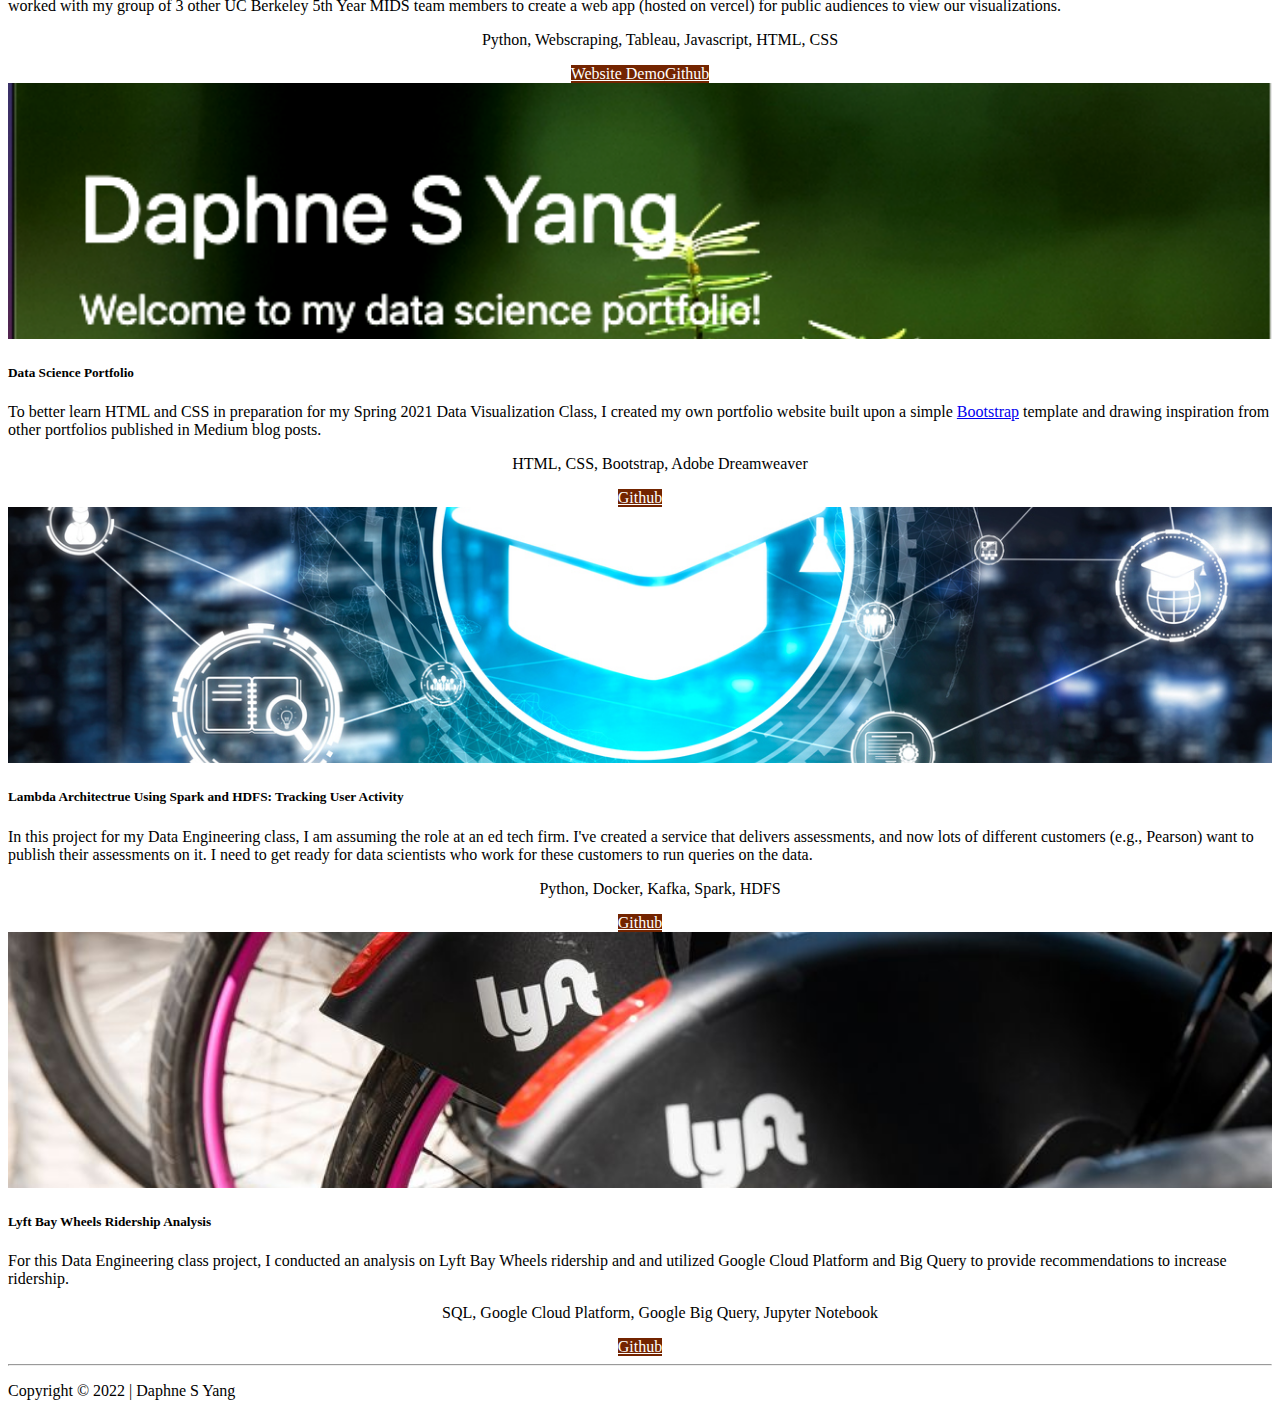
<file: portfolio.html>
<!DOCTYPE html>
<html>
    <head>
        <!-- Required meta tags -->
        <meta charset="utf-8" />
        <meta name="viewport" content="width=device-width, initial-scale=1" />
        <!-- Bootstrap CSS -->
        <link
            href="https://cdn.jsdelivr.net/npm/bootstrap@5.0.0-beta1/dist/css/bootstrap.min.css"
            rel="stylesheet"
            integrity="sha384-giJF6kkoqNQ00vy+HMDP7azOuL0xtbfIcaT9wjKHr8RbDVddVHyTfAAsrekwKmP1"
            crossorigin="anonymous"
        />
        <!-- 2. Popper, 3. Bootstrap JS -->
        <script
            src="https://cdn.jsdelivr.net/npm/@popperjs/core@2.5.4/dist/umd/popper.min.js"
            integrity="sha384-q2kxQ16AaE6UbzuKqyBE9/u/KzioAlnx2maXQHiDX9d4/zp8Ok3f+M7DPm+Ib6IU"
            crossorigin="anonymous"
        ></script>
        <script
            src="https://cdn.jsdelivr.net/npm/bootstrap@5.0.0-beta1/dist/js/bootstrap.min.js"
            integrity="sha384-pQQkAEnwaBkjpqZ8RU1fF1AKtTcHJwFl3pblpTlHXybJjHpMYo79HY3hIi4NKxyj"
            crossorigin="anonymous"
        ></script>
        <!--Personal stylesheet -->
        <link href="static/styles.css" rel="stylesheet" />
        <title>Daphne S Yang | Data Science Portfolio</title>
        <!--Personal Favicon-->
        <link
            rel="icon"
            type="image/png"
            href="static/img/initials-green.png"
        />
    </head>

    <body>
        <!-- Website Menu Navbar Start-->
        <div class="container-fluid bg-nav-dark">
            <nav class="navbar sticky-top navbar-expand-md navbar-light">
                <div class="container-fluid">
                    <a class="navbar-brand text-custom-light" href="index.html">
                        <img
                            src="static/img/initials-green.png"
                            height="25"
                            alt="initials logo"
                        />
                        Daphne S Yang</a
                    >
                    <button
                        class="navbar-toggler"
                        type="button"
                        data-bs-toggle="collapse"
                        data-bs-target="#navbarNavAltMarkup"
                        aria-controls="navbarNavAltMarkup"
                        aria-expanded="false"
                        aria-label="Toggle navigation"
                    >
                        <span class="navbar-toggler-icon"></span>
                    </button>
                    <div
                        class="collapse navbar-collapse"
                        id="navbarNavAltMarkup"
                    >
                        <ul class="navbar-nav me-auto mb-2 mb-md-0">
                            <li class="nav-item">
                                <a
                                    class="nav-link hover-1 text-custom-light"
                                    href="about.html"
                                    >About</a
                                >
                            </li>
                            <li class="nav-item">
                                <a
                                    class="
                                        nav-link
                                        text-custom-light
                                        nav-active
                                    "
                                    href="portfolio.html"
                                    >Portfolio</a
                                >
                            </li>
                            <li class="nav-item">
                                <a
                                    class="nav-link hover-1 text-custom-light"
                                    href="blog-posts.html"
                                    >Blog Posts</a
                                >
                            </li>
                        </ul>
                        <!--Socials External Links-->
                        <span class="nav-item">
                            <ul class="navbar-nav me-1 mb-2 mb-md-0">
                                <!--linkedin-->
                                <li class="nav-item">
                                    <a
                                        class="nav-link grow"
                                        href="https://www.linkedin.com/in/daphne-yang/"
                                        target="_blank"
                                    >
                                        <img
                                            src="static/img/linkedin (3).svg"
                                            alt="linkedin"
                                            height="30"
                                        />
                                    </a>
                                </li>
                                <!--github-->
                                <li class="nav-item">
                                    <a
                                        class="nav-link grow"
                                        href="https://github.com/daphne-yang"
                                        target="_blank"
                                    >
                                        <img
                                            src="static/img/github (1).svg"
                                            alt="github"
                                            height="30"
                                        />
                                    </a>
                                </li>
                                <!--mailto-->
                                <li class="nav-item">
                                    <a
                                        class="nav-link grow"
                                        href="mailto:daphne.yang@berkeley.edu"
                                        target="_blank"
                                    >
                                        <img
                                            src="static/img/send.svg"
                                            alt="mailto:"
                                            height="30"
                                        />
                                    </a>
                                </li>
                            </ul>
                        </span>
                        <!--Socials External Links End-->
                    </div>
                </div>
            </nav>
        </div>
        <!-- End Navbar -->

        <!-- Background Image Landing -->
        <div class="container-fluid p-0">
            <div
                class="position-relative px-3 py-sm-5 text-white"
                style="
                    background: #ffffff url('static/img/light-background-2.jpg')
                        center no-repeat;
                    background-size: cover;
                    filter: contrast(1.2);
                    height: 300;
                "
            >
                <div class="row-cols-md-auto col px-lg-5 py-lg-5 mx-3 my-5">
                    <h1 class="display-3 fw-normal">Projects</h1>
                    <p class="lead fw-normal">Portfolio of completed works</p>
                </div>
            </div>
        </div>
        <!-- End: Background Image Landing-->

        <!-- Grid for Data Science Projects, latest to newest -->

        <div class="d-md-flex flex-md-equal w-100 my-md-3 ps-md-3">
            <div class="container-fluid">
                <div class="row row-cols-1 row-cols-md-3">
                    <!-- First Row -->

                    <div class="col mb-4">
                        <div class="card h-100">
                            <img
                                src="static/img/inv_mds.png"
                                class="card-img-top img-fluid"
                                alt="screen capture recurrent model pipeline"
                            />
                            <div class="card-body">
                                <h5 class="card-title">
                                    Inverse Hierarchical Multi-Document
                                    Summarization
                                </h5>
                                <p class="card-text">
                                    In this project, a team of 3 UC Berkeley
                                    MIDS students developed 2 novel model
                                    pipelines that perform inverse hierarchical
                                    multi-document summarization (MDS). We
                                    define inverse hierarchical multi-document
                                    summarization as the creation of a
                                    contextual summary that provides background
                                    information about any given news article
                                    text. This is the opposite of current
                                    hierarchical multidocument summarization,
                                    which provides a "drill down" approach for
                                    Multi-Document Summarization.
                                </p>
                            </div>
                            <ul class="list-group list-group-flush">
                                <li class="list-group-item center">
                                    Python, Tensorflow, Webscraping, APIs
                                </li>
                            </ul>
                            <div class="card-body center">
                                <a
                                    href="static/reports/Inverse_Hierarchical_MutiDocument_Summarization.pdf"
                                    class="
                                        btn btn-fill-custom-wasabi-inverse
                                        mx-2
                                    "
                                    >Report</a
                                >
                                <a
                                    href="https://github.com/brandonscolieri/Inverse-Hierarchical-Multi-Document-Summarization"
                                    class="
                                        btn btn-fill-custom-wasabi-inverse
                                        mx-2
                                    "
                                    >Github</a
                                >
                            </div>
                        </div>
                    </div>
                    <div class="col mb-4">
                        <div class="card h-100">
                            <img
                                src="static/img/light-dark-mode.png"
                                class="card-img-top img-fluid"
                                alt="light mode dark mode"
                            />
                            <div class="card-body">
                                <h5 class="card-title">
                                    Measuring User Productivity In Variable
                                    Foreground Contrast
                                </h5>
                                <p class="card-text">
                                    To test for the causal effect of background
                                    contrast polarity on user productivity, an
                                    A/B test with a cohort size of 200+
                                    individuals randomly assigned to 4 main
                                    groups (Light Mode, Dark Mode, Low Contrast,
                                    and Neon). User Productivity was
                                    operationalized to be the combination of
                                    reading comprehension, visual acuity, and
                                    pattern recognition. From the results of our
                                    A/B test, multivariate statistical tests
                                    were then performed to determine the
                                    statistical significance of an effect on
                                    user productivity. The resulting study
                                    results were corrected using the Bonferroni
                                    Correction to account for the multiple
                                    comparisons problem.
                                    <i>
                                        We find a statistical significance at
                                        the 90% confidence level for an effect
                                        of low contrast background polarity on
                                        user productivity.
                                    </i>
                                </p>
                            </div>
                            <ul class="list-group list-group-flush">
                                <li class="list-group-item center">
                                    Python, R, A/B Testing, Statistics,
                                    Experimentation and Causal Inference
                                </li>
                            </ul>
                            <div class="card-body center">
                                <a
                                    href="static/reports/The_Effect_of_Background:Foreground_Color_on_User_Productivity.pdf"
                                    class="
                                        btn btn-fill-custom-wasabi-inverse
                                        mx-2
                                    "
                                    >Report</a
                                >
                                <a
                                    href="https://github.com/daphne-yang/measuring-user-productivity"
                                    class="
                                        btn btn-fill-custom-wasabi-inverse
                                        mx-2
                                    "
                                    >Github</a
                                >
                            </div>
                        </div>
                    </div>
                    <div class="col mb-4">
                        <div class="card h-100">
                            <img
                                src="static/img/music_vis.png"
                                class="card-img-top"
                                alt="music visualization website"
                            />
                            <div class="card-body">
                                <h5 class="card-title">
                                    Exploring Music Through Visualizations
                                </h5>
                                <p class="card-text">
                                    In this project, I scraped data of Global
                                    Top 200 Songs from
                                    <a href="https://spotifycharts.com/"
                                        >SpotifyCharts.com</a
                                    >
                                    to create visuals with my team to help
                                    audiences explore music popularity,
                                    qualities, and genres over time. Then, I
                                    worked with my group of 3 other UC Berkeley
                                    5th Year MIDS team members to create a web
                                    app (hosted on vercel) for public audiences
                                    to view our visualizations.
                                </p>
                            </div>
                            <ul class="list-group list-group-flush">
                                <li class="list-group-item center">
                                    Python, Webscraping, Tableau, Javascript,
                                    HTML, CSS
                                </li>
                            </ul>
                            <div class="card-body center">
                                <a
                                    href="https://spotify-visualizations.vercel.app/index.html"
                                    class="
                                        btn btn-fill-custom-wasabi-inverse
                                        mx-2
                                    "
                                    >Website Demo</a
                                >
                                <a
                                    href="https://github.com/daphne-yang/spotify-visualizations"
                                    class="
                                        btn btn-fill-custom-wasabi-inverse
                                        mx-2
                                    "
                                    >Github</a
                                >
                            </div>
                        </div>
                    </div>
                    <div class="col mb-4">
                        <div class="card h-100">
                            <img
                                src="static/img/portfolio-website.png"
                                class="card-img-top img-fluid"
                                alt="screen capture portfolio"
                            />
                            <div class="card-body">
                                <h5 class="card-title">
                                    Data Science Portfolio
                                </h5>
                                <p class="card-text">
                                    To better learn HTML and CSS in preparation
                                    for my Spring 2021 Data Visualization Class,
                                    I created my own portfolio website built
                                    upon a simple
                                    <a
                                        href="https://getbootstrap.com/docs/5.0/getting-started/introduction/"
                                        >Bootstrap</a
                                    >
                                    template and drawing inspiration from other
                                    portfolios published in Medium blog posts.
                                </p>
                            </div>
                            <ul class="list-group list-group-flush">
                                <li class="list-group-item center">
                                    HTML, CSS, Bootstrap, Adobe Dreamweaver
                                </li>
                            </ul>
                            <div class="card-body center">
                                <a
                                    href="https://github.com/daphne-yang/portfolio_website"
                                    class="
                                        btn btn-fill-custom-wasabi-inverse
                                        mx-2
                                    "
                                    >Github</a
                                >
                            </div>
                        </div>
                    </div>
                    <div class="col mb-4">
                        <div class="card h-100">
                            <img
                                src="static/img/ed_tech.jpg"
                                class="card-img-top"
                                alt="..."
                            />
                            <div class="card-body">
                                <h5 class="card-title">
                                    Lambda Architectrue Using Spark and HDFS:
                                    Tracking User Activity
                                </h5>
                                <p class="card-text">
                                    In this project for my Data Engineering
                                    class, I am assuming the role at an ed tech
                                    firm. I've created a service that delivers
                                    assessments, and now lots of different
                                    customers (e.g., Pearson) want to publish
                                    their assessments on it. I need to get ready
                                    for data scientists who work for these
                                    customers to run queries on the data.
                                </p>
                            </div>
                            <ul class="list-group list-group-flush">
                                <li class="list-group-item center">
                                    Python, Docker, Kafka, Spark, HDFS
                                </li>
                            </ul>
                            <div class="card-body center">
                                <a
                                    href="https://github.com/daphne-yang/data-science-portfolio/tree/main/Lambda_Architecture_Using_Spark_and_HDFS"
                                    class="
                                        btn btn-fill-custom-wasabi-inverse
                                        mx-2
                                    "
                                    >Github</a
                                >
                            </div>
                        </div>
                    </div>
                    <div class="col mb-4">
                        <div class="card h-100">
                            <img
                                src="static/img/lyft_bikes.jpg"
                                class="card-img-top img-fluid"
                                alt="bikes"
                            />
                            <div class="card-body">
                                <h5 class="card-title">
                                    Lyft Bay Wheels Ridership Analysis
                                </h5>
                                <p class="card-text">
                                    For this Data Engineering class project, I
                                    conducted an analysis on Lyft Bay Wheels
                                    ridership and and utilized Google Cloud
                                    Platform and Big Query to provide
                                    recommendations to increase ridership.
                                </p>
                            </div>
                            <ul class="list-group list-group-flush">
                                <li class="list-group-item center">
                                    SQL, Google Cloud Platform, Google Big
                                    Query, Jupyter Notebook
                                </li>
                            </ul>
                            <div class="card-body center">
                                <!--<a href="#" class="btn btn-fill-custom-wasabi-inverse mx-2">Report</a>-->
                                <a
                                    href="https://github.com/daphne-yang/data-science-portfolio/tree/main/Big_Data_Analytics_with_Google_Big_Query"
                                    class="
                                        btn btn-fill-custom-wasabi-inverse
                                        mx-2
                                    "
                                    >Github</a
                                >
                            </div>
                        </div>
                    </div>
                </div>
                <!-- End Tag for First Row -->
                <!-- End Tags for Formatting Below -->
            </div>
        </div>
        <!-- End Grid -->
        <hr />
        <footer class="small text-center text-muted">
            <p class="copyright">Copyright &copy; 2022 | Daphne S Yang</p>
        </footer>
    </body>
</html>

<!-- Template For Card               
         <div class="col mb-4">
                        <div class="card h-100">
                            <img
                                src="static/img/inv_mds.png"
                                class="card-img-top img-fluid"
                                alt="screen capture recurrent model pipeline"
                            />
                            <div class="card-body">
                                <h5 class="card-title">
                                    Inverse Hierarchical Multi-Document
                                    Summarization
                                </h5>
                                <p class="card-text">
                                    In this project, a team of 3 UC Berkeley
                                    MIDS students developed 2 novel model
                                    pipelines that perform inverse hierarchical
                                    multi-document summarization (MDS). We
                                    define inverse hierarchical multi-document
                                    summarization as the creation of a
                                    contextual summary that provides background
                                    information about any given news article
                                    text. This is the opposite of current
                                    hierarchical multidocument summarization,
                                    which provides a "drill down" approach for
                                    Multi-Document Summarization.
                                </p>
                            </div>
                            <ul class="list-group list-group-flush">
                                <li class="list-group-item center">
                                    Python, Tensorflow, Webscraping, APIs
                                </li>
                            </ul>
                            <div class="card-body center">
                                <a
                                    href="static/reports/Inverse_Hierarchical_MutiDocument_Summarization.pdf"
                                    class="
                                        btn btn-fill-custom-wasabi-inverse
                                        mx-2
                                    "
                                    >Report</a
                                >
                                <a
                                    href="https://github.com/brandonscolieri/Inverse-Hierarchical-Multi-Document-Summarization"
                                    class="
                                        btn btn-fill-custom-wasabi-inverse
                                        mx-2
                                    "
                                    >Github</a
                                >
                            </div>
                        </div>
                    </div> -->
</file>
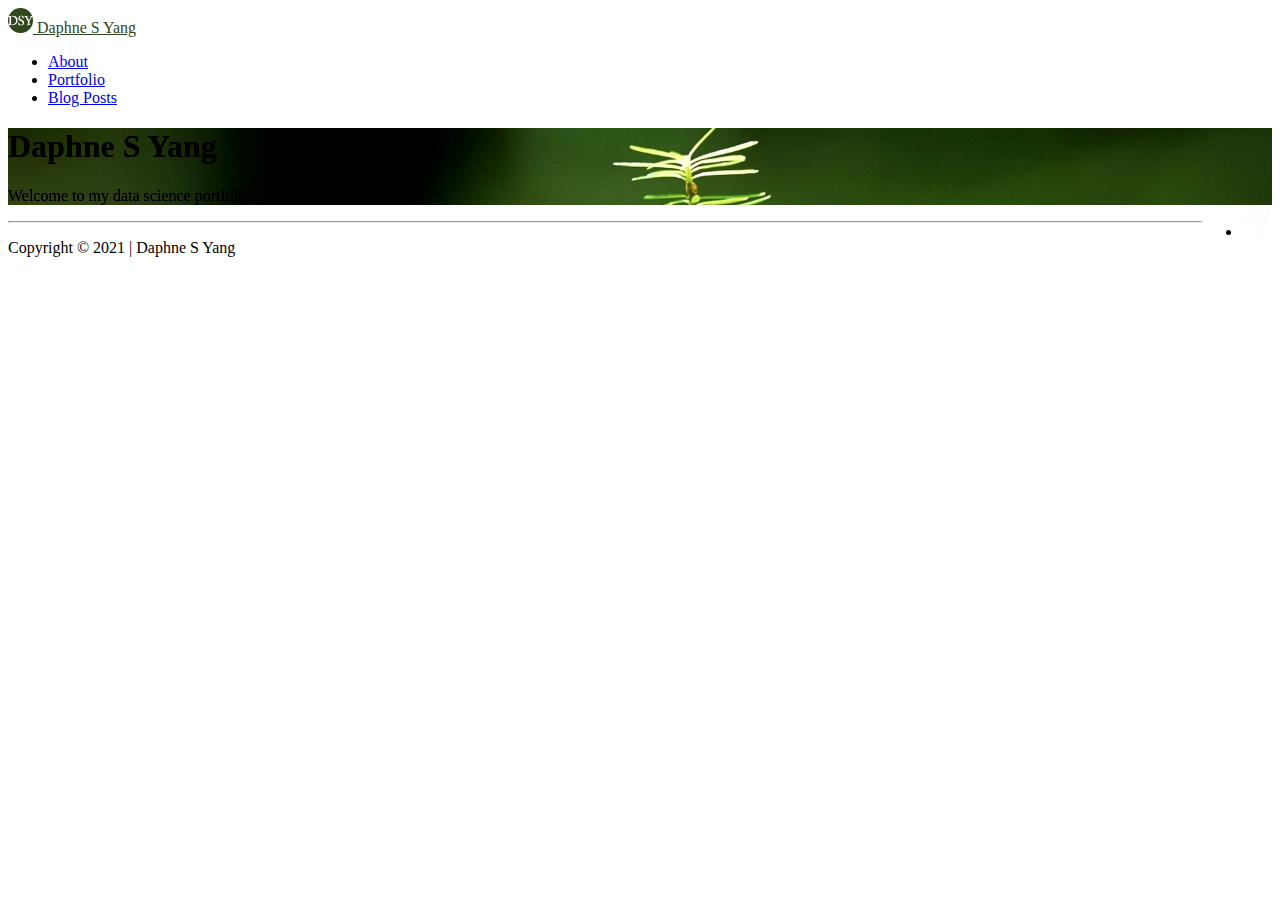
<file: templates/about.html>
<!doctype html>
<html lang="en">
<head>
<!-- Required meta tags -->
<meta charset="utf-8">
<meta name="viewport" content="width=device-width, initial-scale=1">

<!-- Bootstrap CSS -->
<link href="https://cdn.jsdelivr.net/npm/bootstrap@5.0.0-beta1/dist/css/bootstrap.min.css" rel="stylesheet" integrity="sha384-giJF6kkoqNQ00vy+HMDP7azOuL0xtbfIcaT9wjKHr8RbDVddVHyTfAAsrekwKmP1" crossorigin="anonymous">
<!-- 2. Popper, 3. Bootstrap JS -->
<script src="https://cdn.jsdelivr.net/npm/@popperjs/core@2.5.4/dist/umd/popper.min.js" integrity="sha384-q2kxQ16AaE6UbzuKqyBE9/u/KzioAlnx2maXQHiDX9d4/zp8Ok3f+M7DPm+Ib6IU" crossorigin="anonymous"></script>
<script src="https://cdn.jsdelivr.net/npm/bootstrap@5.0.0-beta1/dist/js/bootstrap.min.js" integrity="sha384-pQQkAEnwaBkjpqZ8RU1fF1AKtTcHJwFl3pblpTlHXybJjHpMYo79HY3hIi4NKxyj" crossorigin="anonymous"></script>

<!--Personal stylesheet -->
<link href="../static/styles.css" rel="stylesheet">
<title>Daphne S Yang | Data Science Portfolio</title>
<!--Personal Favicon-->
<link rel="icon" type="image/png" href="../static/img/initials-green.png">
</head>

<body class="bg-light">

<!-- Website Menu Navbar Start-->
<div class="container-fluid">
  <nav class="navbar navbar-expand-md navbar-light bg-light sticky-top">
    <div class="container-fluid"> <a class="navbar-brand text-custom-dark" href="index.html"> <img src="../static/img/initials-green.png" height="25px" alt="initials logo"> Daphne S Yang</a>
      <div class="collapse navbar-collapse" id="navbarSupportedContent">
        <ul class="navbar-nav me-auto mb-2 mb-md-0">
          <li class="nav-item"> <a class="nav-link" href="about.html">About</a> </li>
          <li class="nav-item"> <a class="nav-link" href="portfolio.html">Portfolio</a> </li>
          <li class="nav-item"> <a class="nav-link" href="blog-posts.html">Blog Posts</a> </li>
        </ul>
        <!--Socials External Links-->
        <ul class="navbar-nav me-1 mb-2 mb-md-0" style="float: right;">
          <!--linkedin-->
          <li class="nav-item"> <a class="nav-link" href="https://www.linkedin.com/in/daphne-yang/"> <img src="../static/img/linkedin (3).svg" alt="linkedin" height="30px;"> </a> </li>
          <!--github-->
          <li class="nav-item"> <a class="nav-link" href="https://github.com/daphne-yang"> <img src="../static/img/github (1).svg" alt="github" height="30px;"> </a> </li>
          <!--mailto-->
          <li class="nav-item"> <a class="nav-link" href="mailto:daphne.yang@berkeley.edu"> <img src="../static/img/send.svg" alt="mailto:" height="30px;"> </a> </li>
        </ul>
        <!--Socials External Links End--> 
      </div>
    </div>
  </nav>
</div>
<!-- End Navbar --> 

<!-- Background Image Landing -->
<div class="position-relative px-3 py-lg-5 text-white" 
	   style="background: #ffffff url('../static/img/light-background-2.jpg') center no-repeat;background-size:cover;filter: contrast(1.2)">
  <div class="row-cols-md-auto col px-lg-5 py-lg-5 mx-3 my-5">
    <h1 class="display-3 fw-normal">Daphne S Yang</h1>
    <p class="lead fw-normal">Welcome to my data science portfolio!</p>
  </div>
</div>
<!-- End: Background Image Landing-->

<!-- Footer -->
<hr>
<footer class="small text-center text-muted">
  <p class="copyright">Copyright &copy; 2021 | Daphne S Yang</p>
</footer>
</body>
</html>
</file>
<file: static/styles.css>
/* CSS Document */
/* Site Color Palette*/
/* From Background: #2e461e (dark green), #BFDA79 (yellow green), #7DB13E (wasabi green), f2fcec (light green) */
.bg-nav-dark {
    background-color: #1c2b12 !important;
    border-bottom: 1px solid #f5f5f5 !important;
}
.bg-blog-dark {
    background-color: #2e461e !important;
}
.bg-dark {
    background-color: #2e461e !important;
}
.grid-light-bg {
    background-color: #f8f9fa !important;
}
.grid-dark-bg {
    background-color: #2e461e !important;
}
.grid-light-grey-bg {
    background-color: #f5f5f5 !important;
}
.center {
    display: flex;
    justify-content: center;
    align-items: center;
}
.text-align-center {
    text-align: center;
}
.text-custom-dark {
    color: #2e461e !important;
}
.text-custom-light {
    color: #f8f9fa !important;
}
/* button colors */
.btn-outline-custom-light {
    color: #f8f9fa;
    border-color: #f8f9fa;
}
.btn-outline-custom-light:hover {
    color: #2e461e;
    background-color: #f8f9fa;
    border-color: #f8f9fa;
}
.btn-outline-custom-dark {
    color: #2e461e;
    border-color: #2e461e;
}
.btn-outline-custom-dark:hover {
    color: #fff;
    background-color: #2e461e;
    border-color: #2e461e;
}
.btn-fill-custom-dark-inverse {
    color: #fff;
    background-color: #2e461e;
    border-color: #fff;
    size: 1.5em;
}
.btn-fill-custom-dark-inverse:hover {
    color: #2e461e;
    background-color: #fff;
    border-color: #2e461e;
}
.btn-fill-custom-wasabi-inverse {
    color: #fff;
    background-color: #732400;
    border-color: #fff;
}
.btn-fill-custom-wasabi-inverse:hover {
    color: #732400;
    background-color: #fff;
    border-color: #732400;
}
.btn-fill-custom-dark-inverse-grey {
    color: #fff;
    background-color: #732400;
    border-color: #fff;
}
.btn-fill-custom-dark-inverse-grey:hover {
    transform: scale(1.1);
    /* background-color: #732400;
    background-color: rgb(73, 73, 73);
    border-color: #732400; */
}

.nav-link:active {
    background-color: #2e461e !important;
    color: white;
}
.nav-active {
    padding-bottom: 1px;
    border-bottom: #bbd670 1px solid;
}

.hover-1 {
    color: white;
    /* border-bottom: 3px solid #061a2a; */
    transition: all 0.25s linear;
    position: relative;
}
.hover-1:before {
    content: "";
    display: block;
    width: 100%;
    height: 3px;
    background-image: linear-gradient(
        90deg,
        rgba(46, 70, 30, 1) 0%,
        rgba(105, 190, 48, 1) 32%,
        rgba(250, 254, 255, 1) 100%
    );
    position: absolute;
    left: 0;
    bottom: 4px; /* this is to match where the border is */
    transform-origin: left;
    transform: scale(0);
    transition: 0.25s linear;
}
.hover-1:hover:before {
    transform: scale(1);
}

.grow {
    transition: all 0.2s ease-in-out;
}
.grow:hover {
    transform: scale(1.2);
}

/*CSS Elements for Uniform Portfolio/Blog Cards*/

.card-img-top {
    width: 100%;
    height: 20vw;
    object-fit: cover;
}

/*CSS Elements for Works in Progress*/

.disabled {
    color: #6c757d;
    pointer-events: none;
    cursor: default;
}

/* Timeline from W3 Schools(changed container names) https://www.w3schools.com/howto/howto_css_timeline.asp*/

/* The actual timeline (the vertical ruler) */
.timeline {
    position: relative;
    max-width: 1200px;
    margin: 0 auto;
}

/* The actual timeline (the vertical ruler) */
.timeline::after {
    content: "";
    position: absolute;
    width: 6px;
    background-color: white;
    top: 0;
    bottom: 0;
    left: 50%;
    margin-left: -3px;
}

.container-custom {
    padding: 10px 40px;
    position: relative;
    background-color: inherit;
    width: 50%;
}

/* The circles on the timeline */
.container-custom::after {
    content: "";
    position: absolute;
    width: 25px;
    height: 25px;
    right: -13px;
    background-color: white;
    border: 4px solid #bbd670;
    top: 15px;
    border-radius: 50%;
    z-index: 1;
}
/* Place the container to the left */
.left {
    left: 0;
}

/* Place the container to the right */
.right {
    left: 50%;
}

/* Add arrows to the left container (pointing right) */
.left::before {
    content: " ";
    height: 0;
    position: absolute;
    top: 22px;
    width: 0;
    z-index: 1;
    right: 30px;
    border: medium solid white;
    border-width: 10px 0 10px 10px;
    border-color: transparent transparent transparent white;
}

/* Add arrows to the right container (pointing left) */
.right::before {
    content: " ";
    height: 0;
    position: absolute;
    top: 22px;
    width: 0;
    z-index: 1;
    left: 30px;
    border: medium solid white;
    border-width: 10px 10px 10px 0;
    border-color: transparent white transparent transparent;
}

/* Fix the circle for containers on the right side */
.right::after {
    left: -13px;
}

/* The actual content */
.content {
    padding: 20px 30px;
    background-color: white;
    position: relative;
    border-radius: 6px;
}

/* Media queries - Responsive timeline on screens less than 600px wide */
@media screen and (max-width: 600px) {
    /* Place the timelime to the left */
    .timeline::after {
        left: 31px;
    }

    /* Full-width containers */
    .container-2 {
        width: 100%;
        padding-left: 70px;
        padding-right: 25px;
    }

    /* Make sure that all arrows are pointing leftwards */
    .container-custom::before {
        left: 60px;
        border: medium solid white;
        border-width: 10px 10px 10px 0;
        border-color: transparent white transparent transparent;
    }

    /* Make sure all circles are at the same spot */
    .left::after,
    .right::after {
        left: 13px;
    }

    /* Make all right containers behave like the left ones */
    .right {
        left: 0%;
    }
}

/* Card Effects */
.card-shadow {
    box-shadow: 0 4px 8px 0 rgba(0, 0, 0, 0.2), 0 6px 20px 0 rgba(0, 0, 0, 0.19);
}

/* Timeline # 2 */
.timeline-link {
    font-weight: bold;
    text-decoration: none;
    color: #2e461e;
}
</file>
